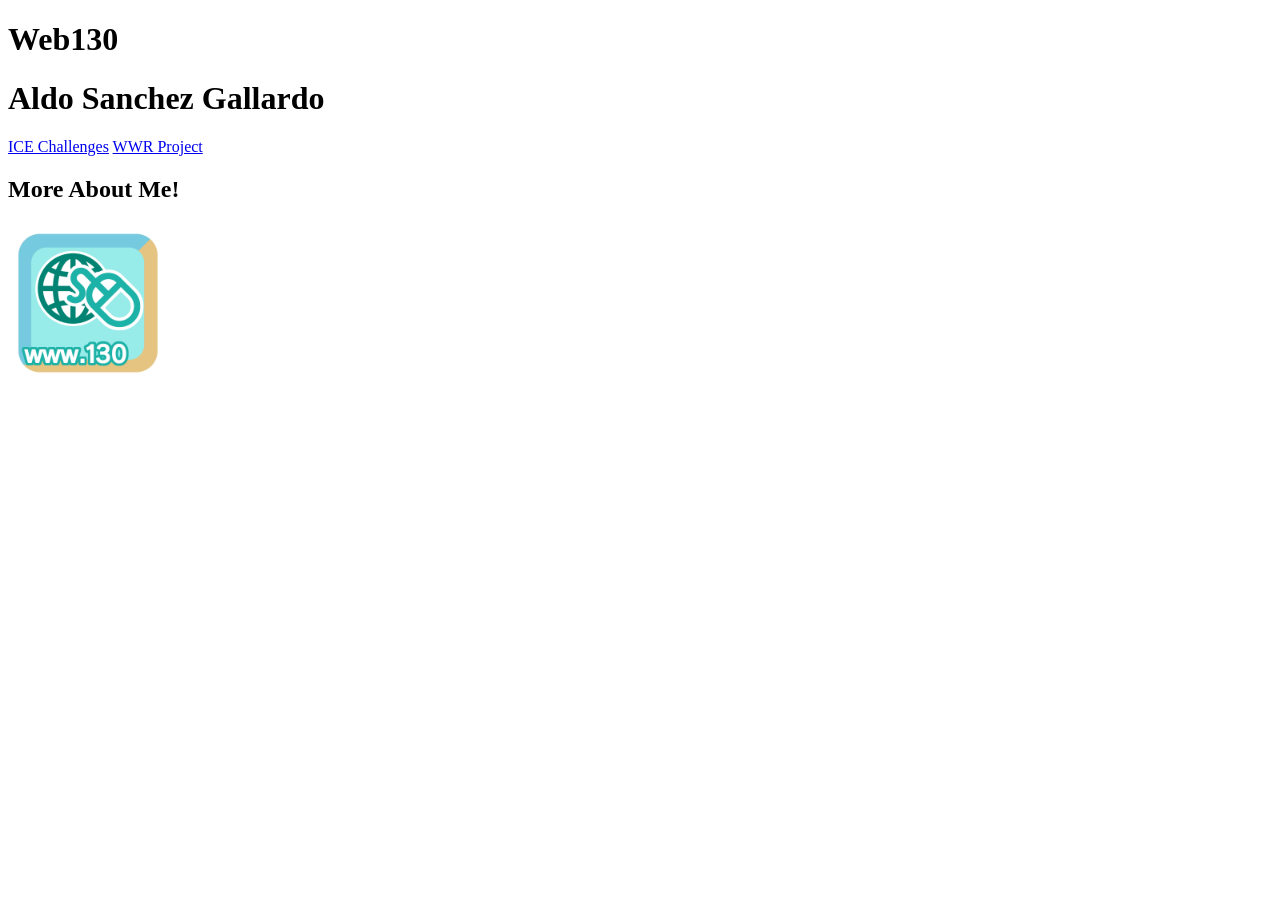
<file: index.html>
<!DOCTYPE html>
<html lang="en">
<head>
    <meta charset="UTF-8">
    <meta name="viewport" content="width=device-width, initial-scale=1.0">
    <title>Document</title>
</head>
<body>
    <header>
    <h1>Web130</h1>
    <h1>Aldo Sanchez Gallardo</h1>    
    </header>
    <nav>
        <a href="/ice/">ICE Challenges</a>
        <a href="/wwr/">WWR Project</a>
        <h1>More About Me!</h1>
        <img src="Iconv3.png" style="width: 160px; height: 160px;" alt="icon.png">
    </nav>
</body>
</html>
</file>
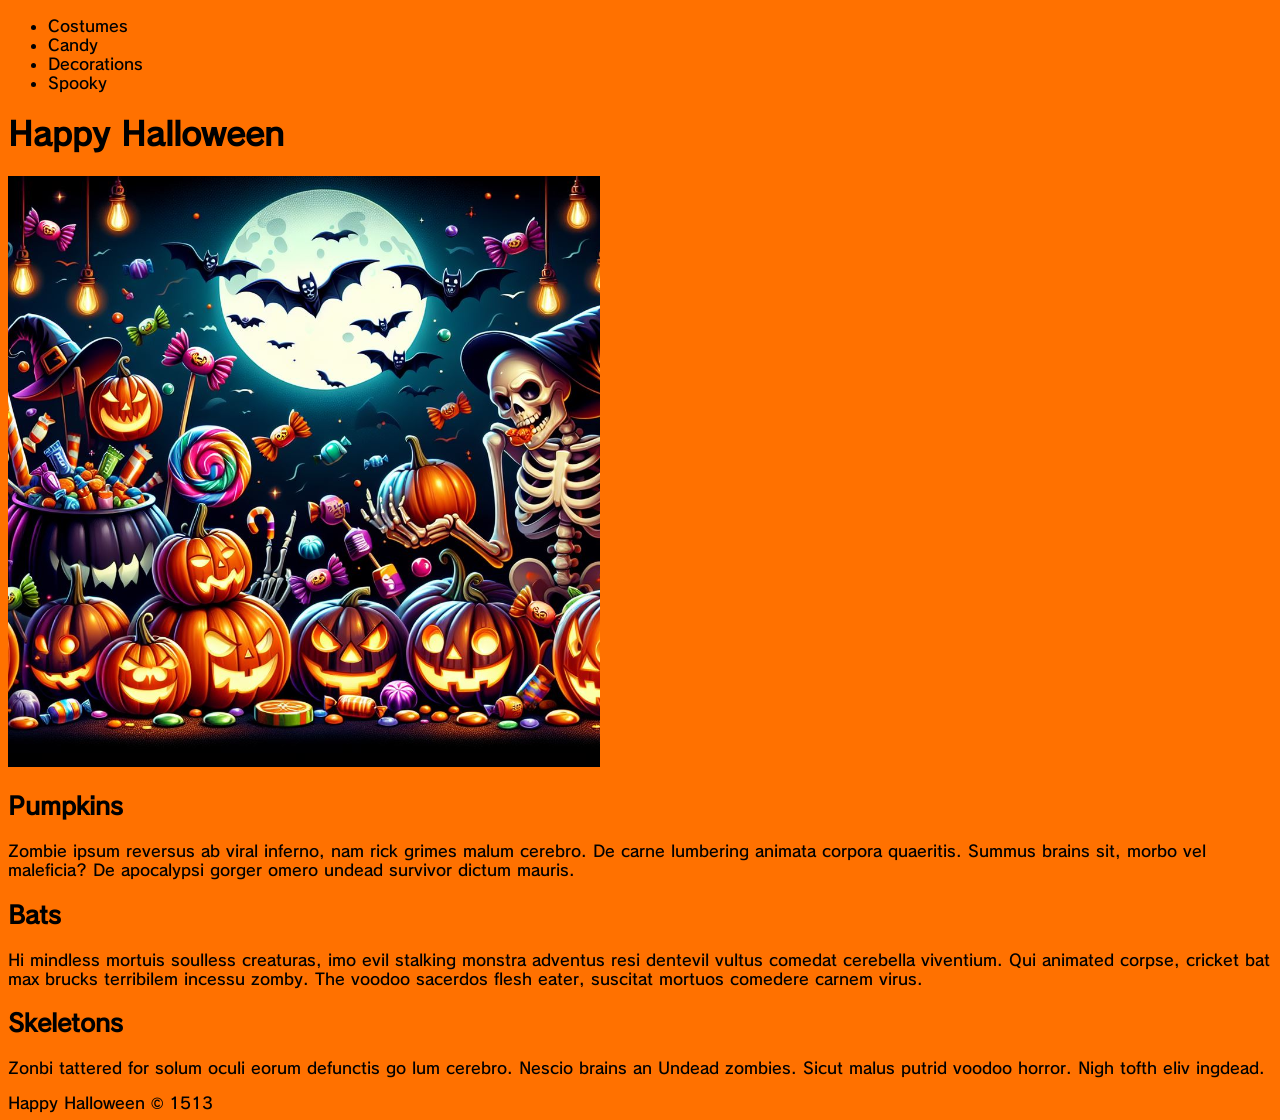
<file: ice/halloween/index.html>
<!-- For this activity you are not allowed to change
 the HTML code, only the CSS -->

<!DOCTYPE html>
<html lang="en">

<head>
    <meta charset="UTF-8">
    <meta name="viewport" content="width=device-width, initial-scale=1.0">
    <title>Document</title>
    <link rel="stylesheet" href="styles/styles.css">
</head>

<body>
    <div id="wrapper">
        <header>
            <nav>
                <ul>
                    <li>Costumes</li>
                    <li>Candy</li>
                    <li>Decorations</li>
                    <li>Spooky</li>
                </ul>
            </nav>
        </header>
        <main>
            <h1>Happy Halloween</h1>
            <img src="images/halloween.png">
            <section>
                <h2>Pumpkins</h2>
                <p>Zombie ipsum reversus ab viral inferno, nam rick grimes
                    malum cerebro. De carne lumbering animata corpora quaeritis.
                    Summus brains sit​​, morbo vel maleficia? De apocalypsi gorger
                    omero undead survivor dictum mauris. </p>
            </section>
            <section>
                <h2>Bats</h2>
                <p>Hi mindless mortuis soulless
                    creaturas, imo evil stalking monstra adventus resi dentevil vultus
                    comedat cerebella viventium. Qui animated corpse, cricket bat max
                    brucks terribilem incessu zomby. The voodoo sacerdos flesh eater,
                    suscitat mortuos comedere carnem virus.</p>
            </section>
            <section>
                <h2>Skeletons</h2>
                <p>Zonbi tattered for solum oculi
                    eorum defunctis go lum cerebro. Nescio brains an Undead zombies. Sicut
                    malus putrid voodoo horror. Nigh tofth eliv ingdead.</p>
            </section>
        </main>
        <footer>
            Happy Halloween &copy; 1513
        </footer>
    </div>
</body>

</html>
</file>
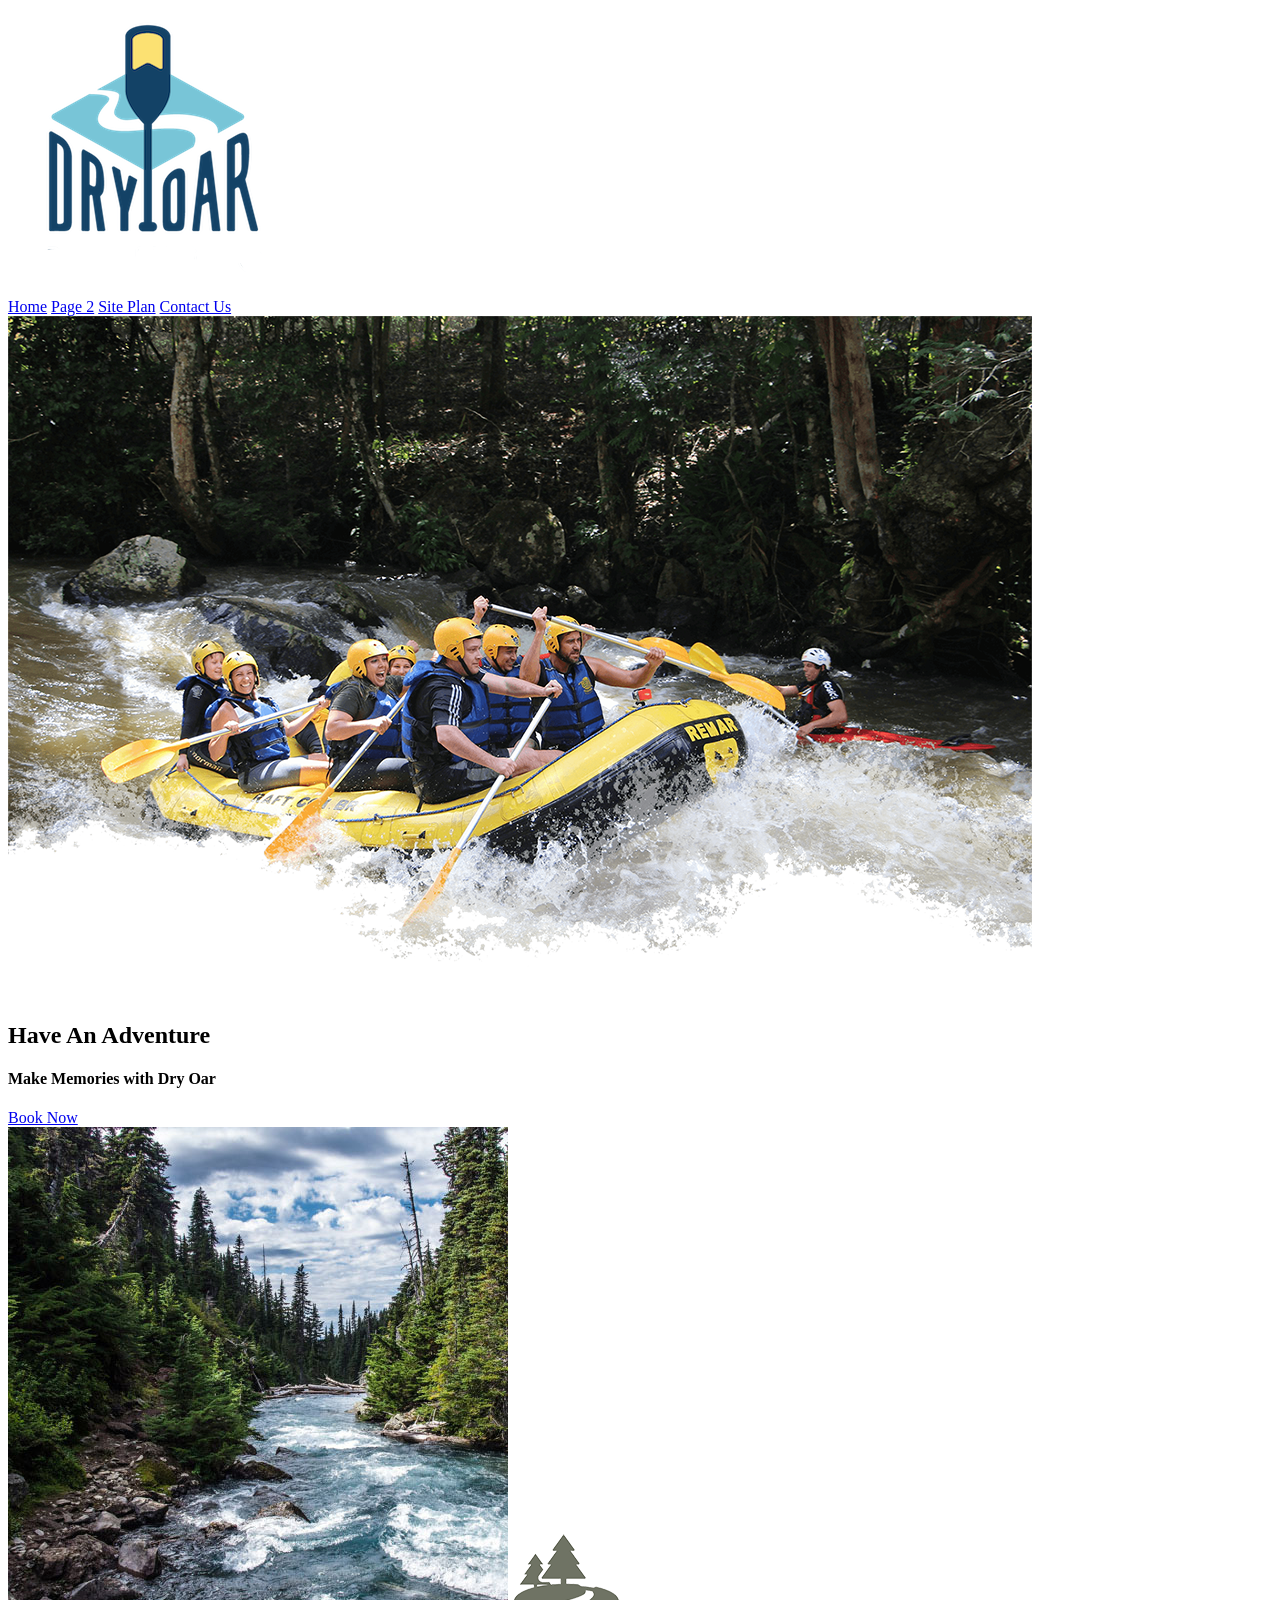
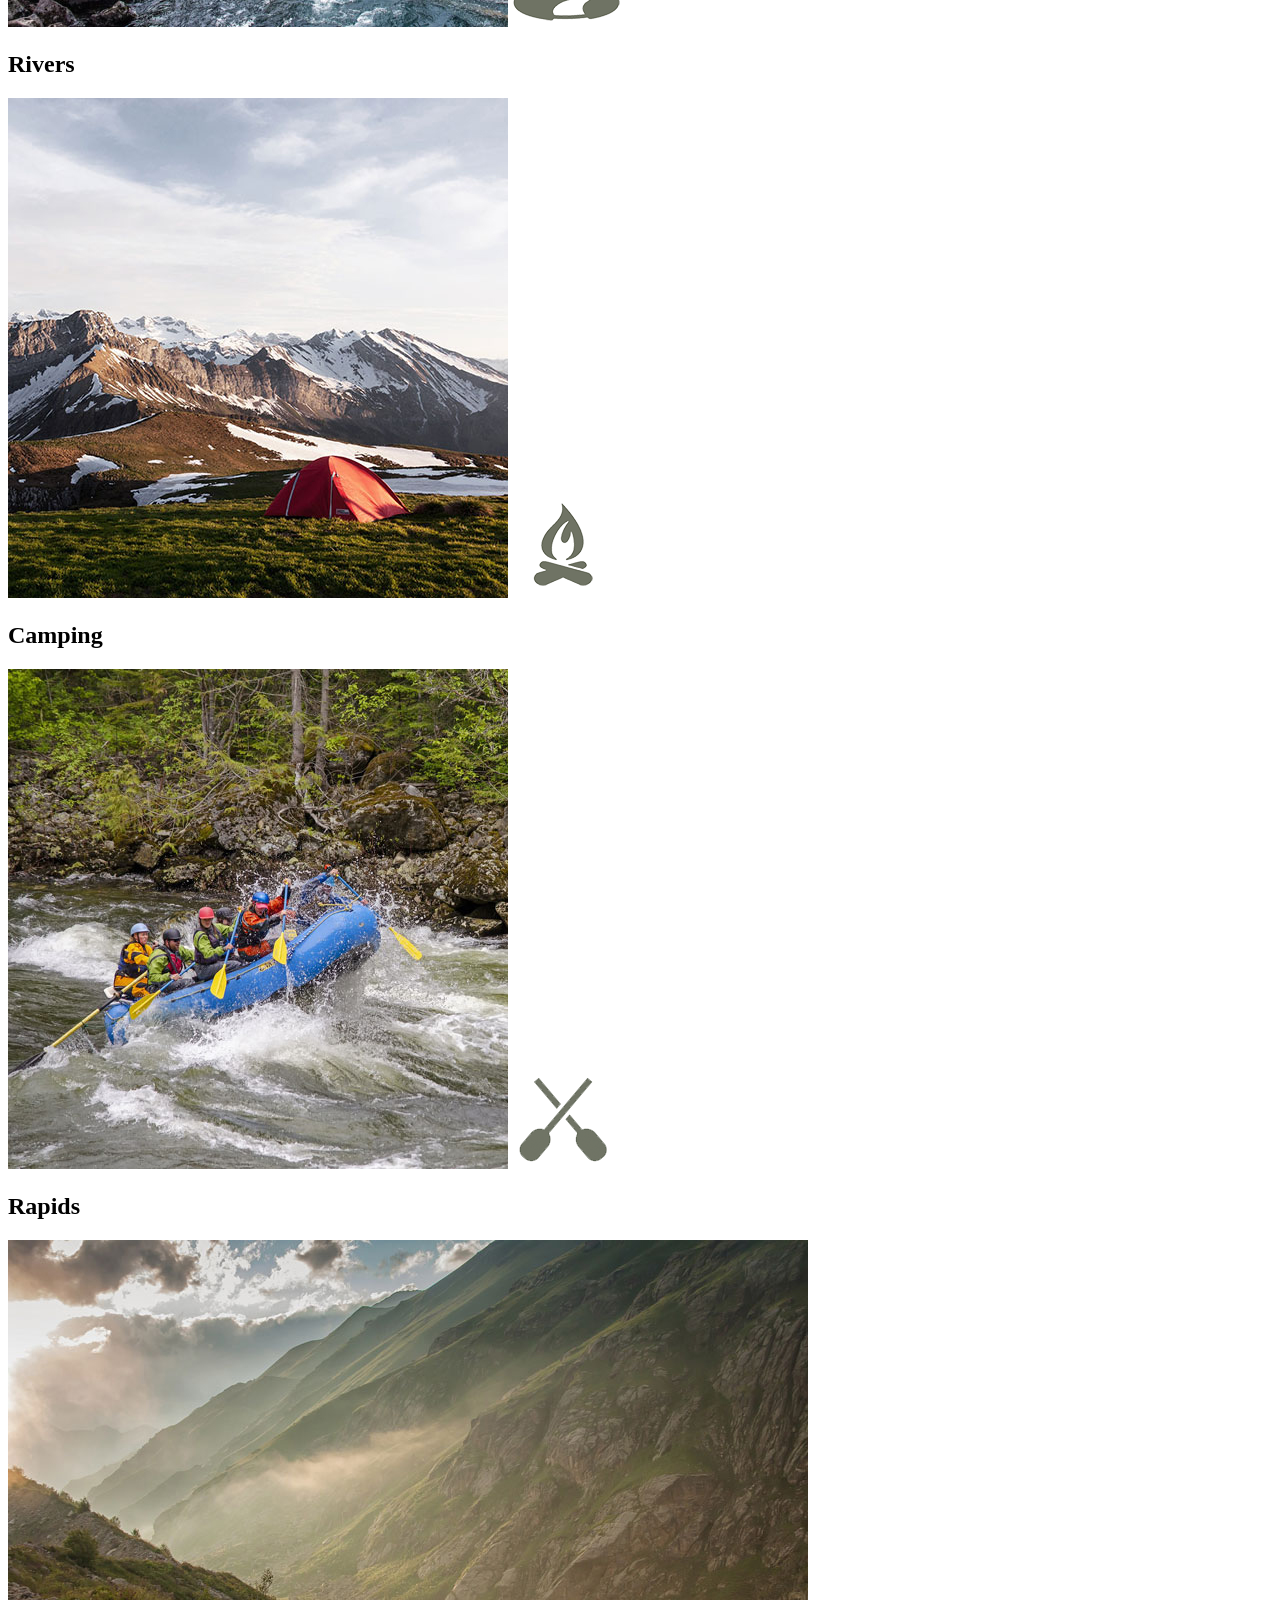
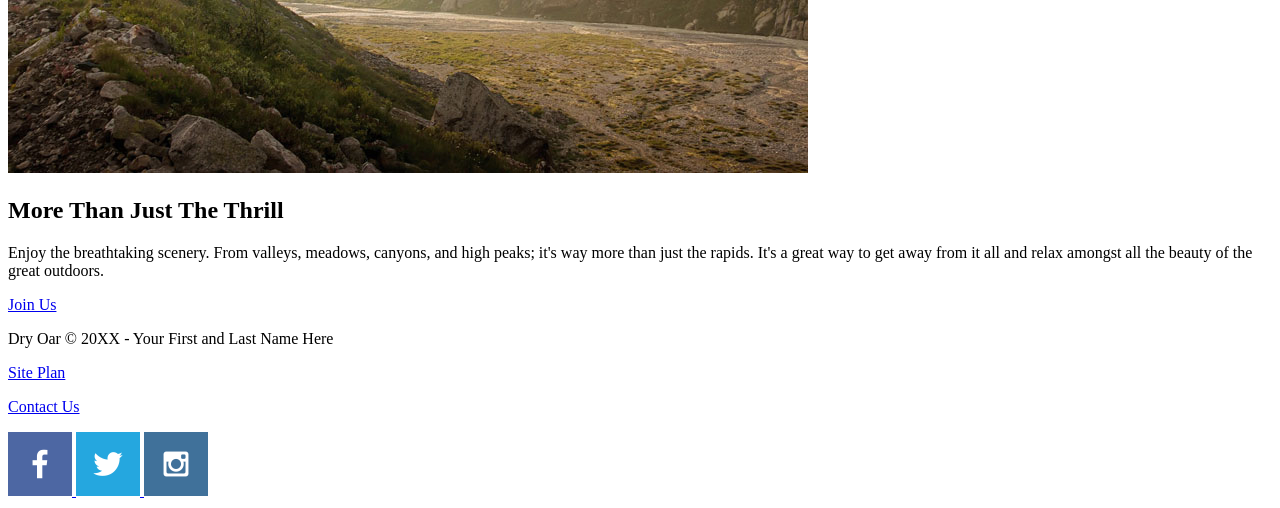
<file: wwr/WWR Phase 1/Main Site/index.html>
<!DOCTYPE html>
<html lang="en">
<head>
    <meta charset="UTF-8">
    <meta name="viewport" content="width=device-width, initial-scale=1.0">
    <title>Dry Oar Rafting</title>
</head>
<body>
<header>
        <a id="logo_link" href="index.html">
        <img class="logo" src="images/logo.png" alt="Dry Oar Logo"> 
        </a>
<nav>
    <a href ="index.html">Home</a>
    <a href="#">Page 2</a>
    <a href="site-plan-rafting.html">Site Plan</a>
    <a href="contactus.html">Contact Us</a>
</nav>    
</header>
<div id ="hero-box">
    <img id="hero-img" src="images/hero.png" alt="People enjoying white water rafting">
 </div>
 <section id="hero-msg">
 <h1 class="home-title">Have An Adventure</h1> 
  <h4>Make Memories with Dry Oar </h4>
  <div class='button-box'>
    <a class='book' href="contactus.html">Book Now</a>
  </div>
 </section>

 <main class="home-grid">
    <section class="rivers-card">
     <img class="card-img" src="images/rivers.jpg" alt="river in forest">
      <img class="icon" src="images/river_icon.png" alt="river icon">
      <h2>Rivers</h2>
   </section>
   <section class="camping-card">
     <img class="card-img" src="images/camping.jpg" alt="tent in mountains">
     <img class="icon" src="images/fire_icon.png" alt="fire icon">
     <h2>Camping</h2>
   </section>
   <section class="rapids-card">
     <img class="card-img" src="images/rapids.jpg" alt="rafting boat">
     <img class="icon" src="images/oars.png" alt="oars icon">
     <h2>Rapids</h2>
   </section>
   <img class="mountains" src="images/mountains.jpg" alt="Misty mountains">
   <section class="msg">
    <h2>More Than Just The Thrill</h2>
    <p>Enjoy the breathtaking scenery. From valleys, meadows, canyons, and high peaks; it's way more than just the rapids. It's a great way to get away from it all and relax amongst all the beauty of the great outdoors. </p>
    <a class='join' href="rivers.html">Join Us</a>
   </section>
</main>
<footer>
    <p>Dry Oar &copy; 20XX - Your First and Last Name Here</p>
    <p><a href="site-plan-rafting.html">Site Plan</a></p>
    <p><a href="contactus.html">Contact Us</a></p>
    <div class="social">
        <a href="https://facebook.com">
            <img src="images/facebook.png" alt="fb icon">
        </a>
        <a href="https://twitter.com">
            <img src="images/twitter.png" alt="twitter icon">
        </a>
        <a href="https://instagram.com">
<img src="images/instagram.png" alt="instagram icon">
        </a>
    </div>
</footer>
</body>
</html>
</file>
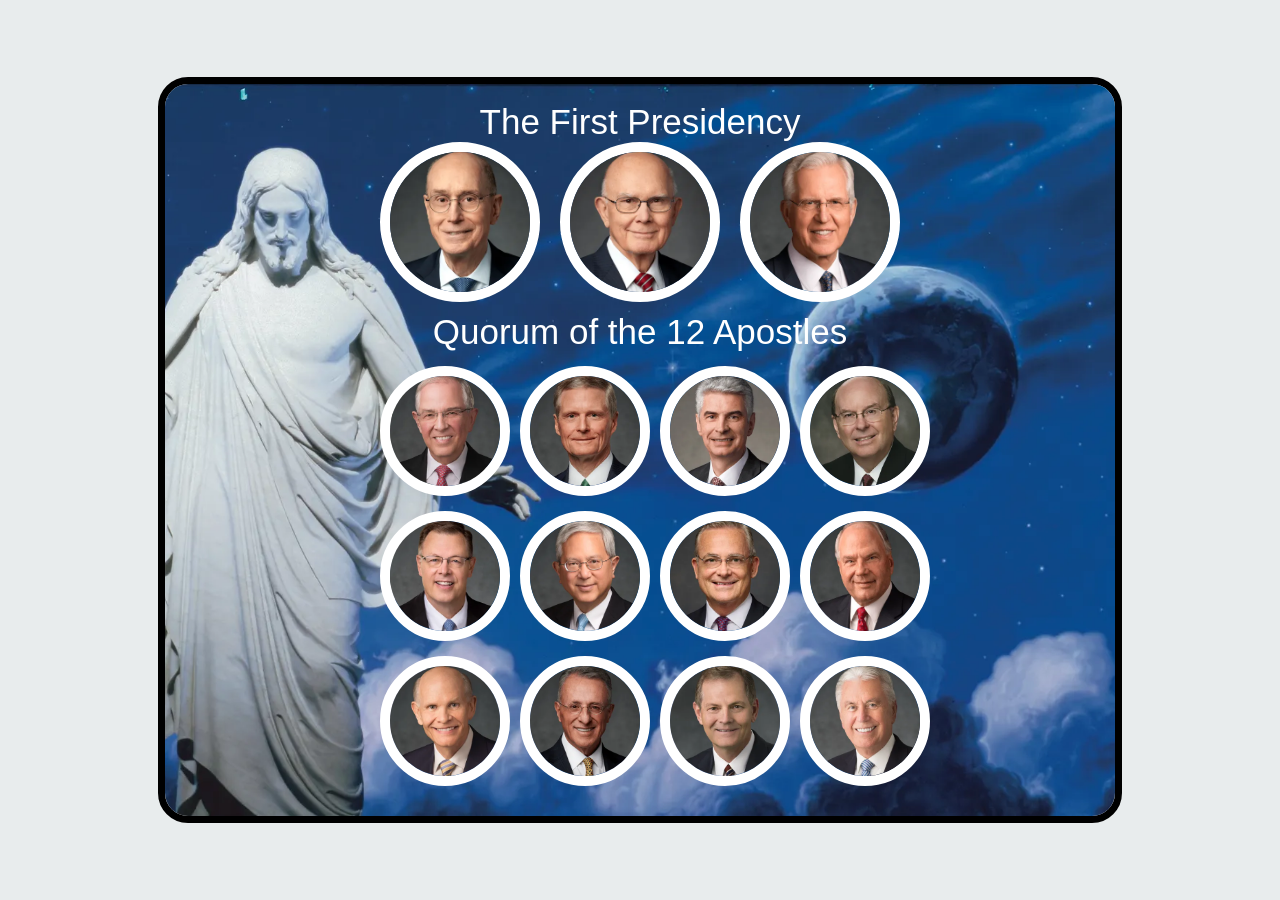
<file: ice/apostle_spotlight/apostles.html>
<!DOCTYPE html>
<html lang="en">
<head>
    <meta charset="UTF-8">
    <meta name="viewport" content="width=device-width, initial-scale=1.0">
    <title>Apostles Spotlights</title>
    <link type="text/css" rel="stylesheet" href="styles.css"/>
    <style>
        /* Insert styles here */
    </style>
</head>
<body>
  <div class="background-container">
    <img src="images/christus.webp" class="background-img" alt="christus">
    <h1>The First Presidency</h1>

  <div class="leader-container">
    <img src="images/eyring.webp" alt="Eyring" class="leader-img">
    <img src="images/oaks.webp" alt="Oaks" class="leader-img">
    <img src="images/christofferson.webp" alt="Christofferson" class="leader-img">
  
    <div class="leader2-container">
      <h1 class="h1-2"></class>Quorum of the 12 Apostles</h1>
<img src="images/anderson.webp" alt="Anderson" class="leader2-img">
<img src="images/bednar.webp" alt="Bednar" class="leader2-img">
<img src="images/causse.webp" alt="Causse" class="leader2-img">
<img src="images/cook.webp" alt="Cook" class="leader2-img">
<img src="images/gilbert.webp" alt="Gilbert" class="leader2-img">
<img src="images/gong.webp" alt="Gong" class="leader2-img">
<img src="images/kearon.webp" alt="Kearon" class="leader2-img">
<img src="images/rasband.webp" alt="Rasband" class="leader2-img">
<img src="images/renlund.webp" alt="Renlund" class="leader2-img">
<img src="images/soares.webp" alt="Soares" class="leader2-img">
<img src="images/stevenson.webp" alt="Stevenson" class="leader2-img">
<img src="images/uchtdorf.webp" alt="Uchtdorf" class="leader2-img">


</body>
</html>
</file>
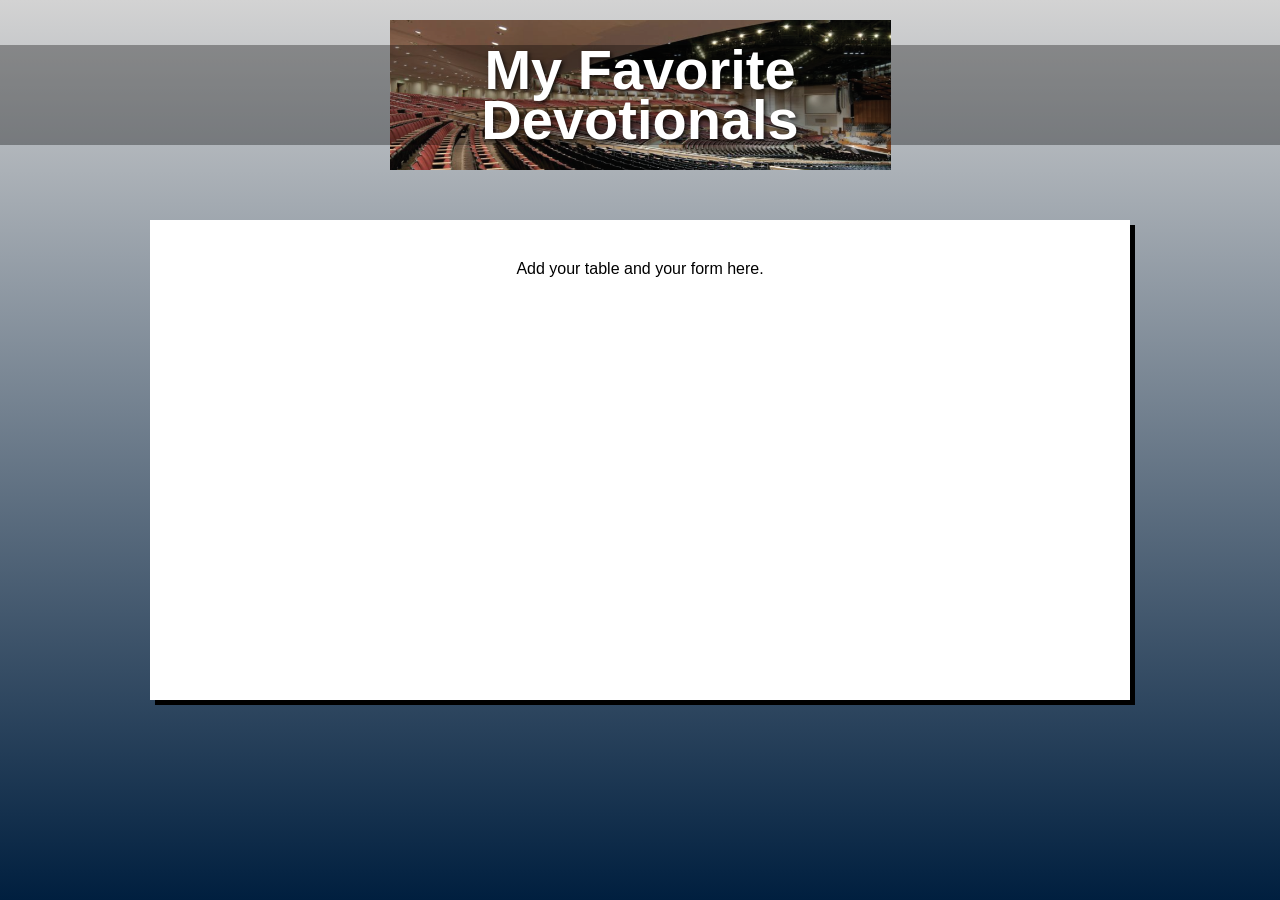
<file: ice/favorite_devo/favdevo.html>
<!DOCTYPE html>
<html lang="en">
<head>
  <meta charset="UTF-8" />
  <meta name="viewport" content="width=device-width, initial-scale=1.0"/>
  <title>My Favorite Devotionals</title>
  <link rel="stylesheet" href="styles/styles.css" />
</head>
<body>
  <div class="container">
    <header class="header">
      <div class="header-image">
        <h1>My Favorite<br>Devotionals</h1>
      </div>
    </header>
    <main>
      <div class="content-box">
        <!-- Add your devotional content here -->
         Add your table and your form here.
      </div>
    </main>
  </div>
</body>
</html>
</file>
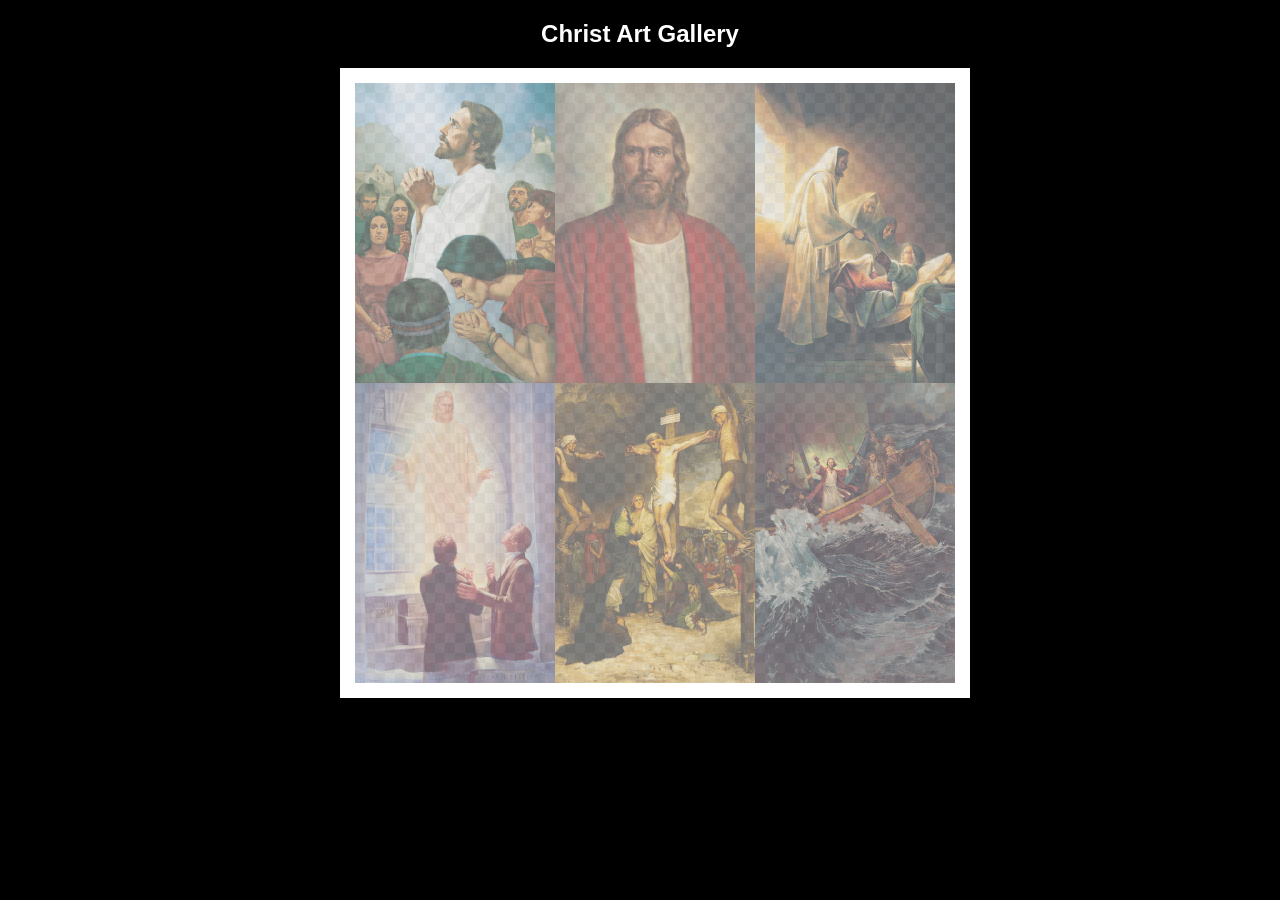
<file: ice/gallery/gallery.html>
<!DOCTYPE html>
<html lang="en">
<head>
    <meta charset="UTF-8">
    <meta name="viewport" content="width=device-width, initial-scale=1.0">
    <title>Images of Christ</title>
    <style>
        body {
            background: black;
        }
        #wrapper{
            width: 600px;
            margin: 0 auto;
        }
        nav {
            color: white;
            text-align: center;
            font-family: Haettenschweiler, 'Arial Narrow Bold', sans-serif;
        }
        #gallery{
            display: grid;
            grid-template-columns: 200px 200px 200px;
            border: 15px solid rgb(255, 255, 255);
            width: 100%;
            background-color: #ddd;
            background-image:
                linear-gradient(45deg, #ccc 26%, transparent 26%), 
                linear-gradient(135deg, #ccc 26%, transparent 26%),
                linear-gradient(45deg, transparent 75%, #ccc 75%),
                linear-gradient(135deg, transparent 75%, #ccc 75%);
            background-size: 20px 20px; /* Must be a square */
            background-position: 0 0, 10px 0, 10px -10px, 0px 10px; 
            
        }
        #gallery a {
            cursor: url('images/christus.png'), pointer;
        }
        #gallery img {
            /* make a thumbnail of the image that is 200x300 
               instead of using width and height here to help the page load faster */
            width: 200px; 
            height: 300px;

            opacity:50%;
            display:block;
        }
        #gallery img:hover{
            opacity: 100%;
        }
    </style>
</head>
<body>
    <div id="wrapper">
        <nav>
            <h1>Christ Art Gallery</h1>
        </nav>
        <main>
            <div id="gallery">
                <a href="images/big/img1.jpg"><img src="images/small/img1.jpg" alt="Christ praying with the Nephites" ></a>
                <a href="images/big/img2.jpg"><img src="images/small/img2.jpg" alt="Jesus the Christ" ></a>
                <a href="images/big/img3.jpg"><img src="images/small/img3.jpg" alt="Jesus Raising the Daughter of Jairus" ></a>
                <a href="images/big/img4.jpg"><img src="images/small/img4.jpg" alt="The Lord Appears in the Kirtland Temple" ></a>
                <a href="images/big/img5.jpg"><img src="images/small/img5.jpg" alt="Crucifixion of Jesus Christ" ></a>
                <a href="images/big/img6.jpg"><img src="images/small/img6.jpg" alt="Jesus Calms the Storm" ></a>
            </div>
        </main>
    </div>
</body>
</html>
</file>
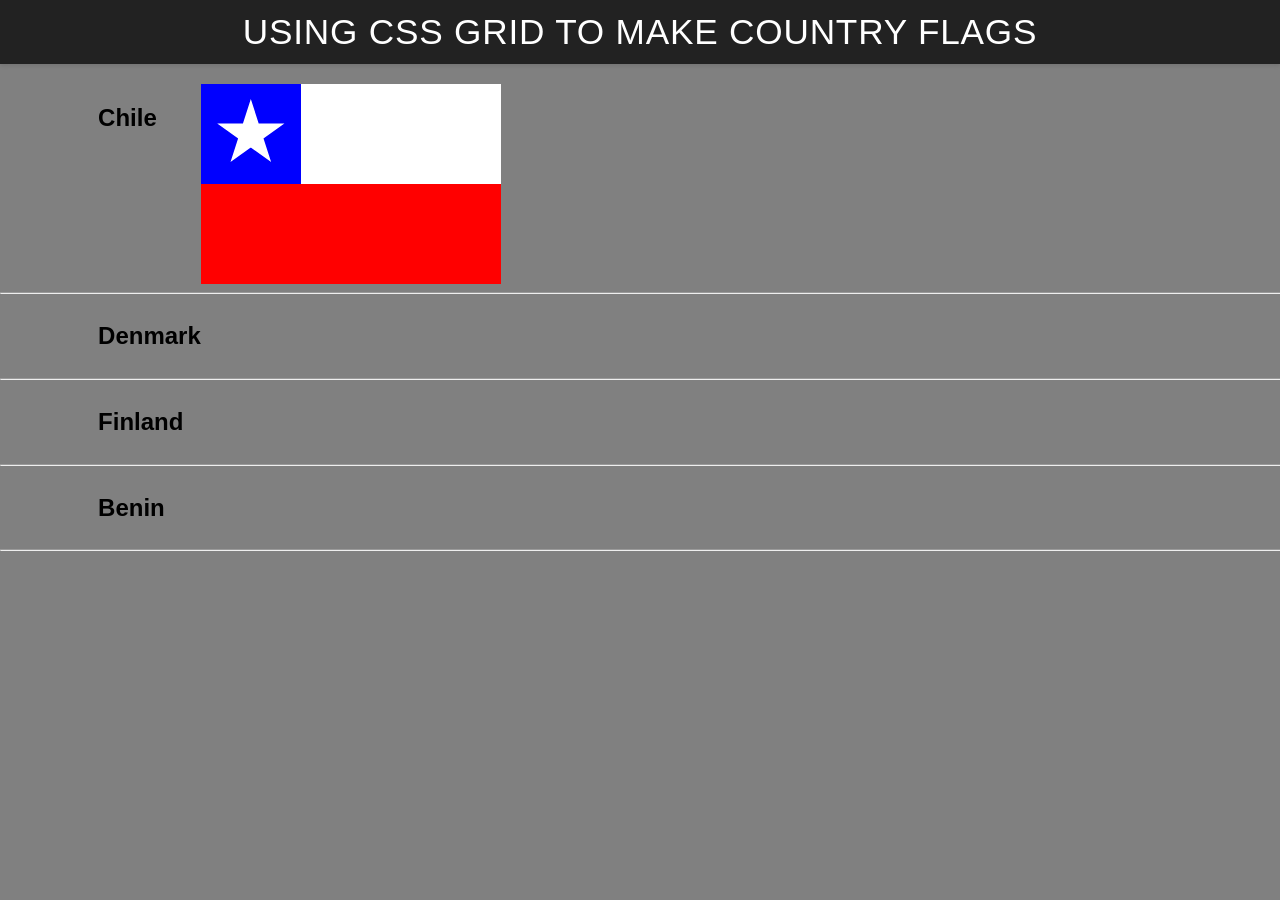
<file: ice/grid_flags/flags.html>
<!DOCTYPE html>
<html lang="en">

<head>
    <meta charset="UTF-8">
    <meta name="viewport" content="width=device-width, initial-scale=1.0">
    <title>Flag</title>
    <style>
        body {
            margin: 0;
            font-family: 'Helvetica Neue', sans-serif;
            background-color: gray;
        }

        header {
            background-color: #222;
            color: #fff;
            padding: 0.75rem 1.5rem;
            display: flex;
            align-items: center;
            justify-content: center;
            font-size: 1.1rem;
            letter-spacing: 0.05rem;
            text-transform: uppercase;
            box-shadow: 0 2px 4px rgba(0, 0, 0, 0.1);
        }

        header h1 {
            margin: 0;
            font-weight: 400;
        }
        main {
            display: grid;
            grid-template-columns: .1fr .1fr 1fr .1fr;
            margin-top: 20px;
        }
        hr {
            width: 100%;
            grid-column: 1 / 5;
        }
        h2 {
            grid-column: 2/3;
        }

        #blue {
            background: blue;
            grid-column: 1 / 2;
            display: grid;
            align-items: center;
            justify-items: center;
        }

        #white {
            background: white;
            grid-column: 2 / 4;
        }

        #red {
            background: red;
            grid-column: 1 / 4;
        }

        #chile {
            display: grid;
            grid-template-columns: 1fr 1fr 1fr;
            grid-template-rows: 1fr 1fr;
            height: 200px;
            width: 300px;
        }

        .star {
            width: 70px;
            aspect-ratio: 1;
            background: white;
            clip-path: polygon(50% 0, 79% 90%, 2% 35%, 98% 35%, 21% 90%);
        }
    </style>
</head>

<body>
    <header>
        <h1>Using CSS Grid to make Country Flags</h1>
    </header>
    <main>
        <h2>Chile</h2>
        <div id="chile">
            <div id="blue">
                <div class="star"></div>
            </div>
            <div id="white"></div>
            <div id="red"></div>
        </div>
        <hr>

        <h2>Denmark</h2>
        <div id="denmark">
            <div id="dred1"></div>
            <div id="dred2"></div>
            <div id="dred3"></div>
            <div id="dred4"></div>
        </div>
        <hr>

        <h2>Finland</h2>
        <div id="finland">
            <div id="fwhite1"></div>
            <div id="fwhite2"></div>
            <div id="fwhite3"></div>
            <div id="fwhite4"></div>
        </div>
        <hr>

        <h2>Benin</h2>
        <div id="benin">
            <div id="bgreen"></div>
            <div id="byellow"></div>
            <div id="bred"></div>
        </div>
        <hr>
    </main>
</body>

</html>
</file>
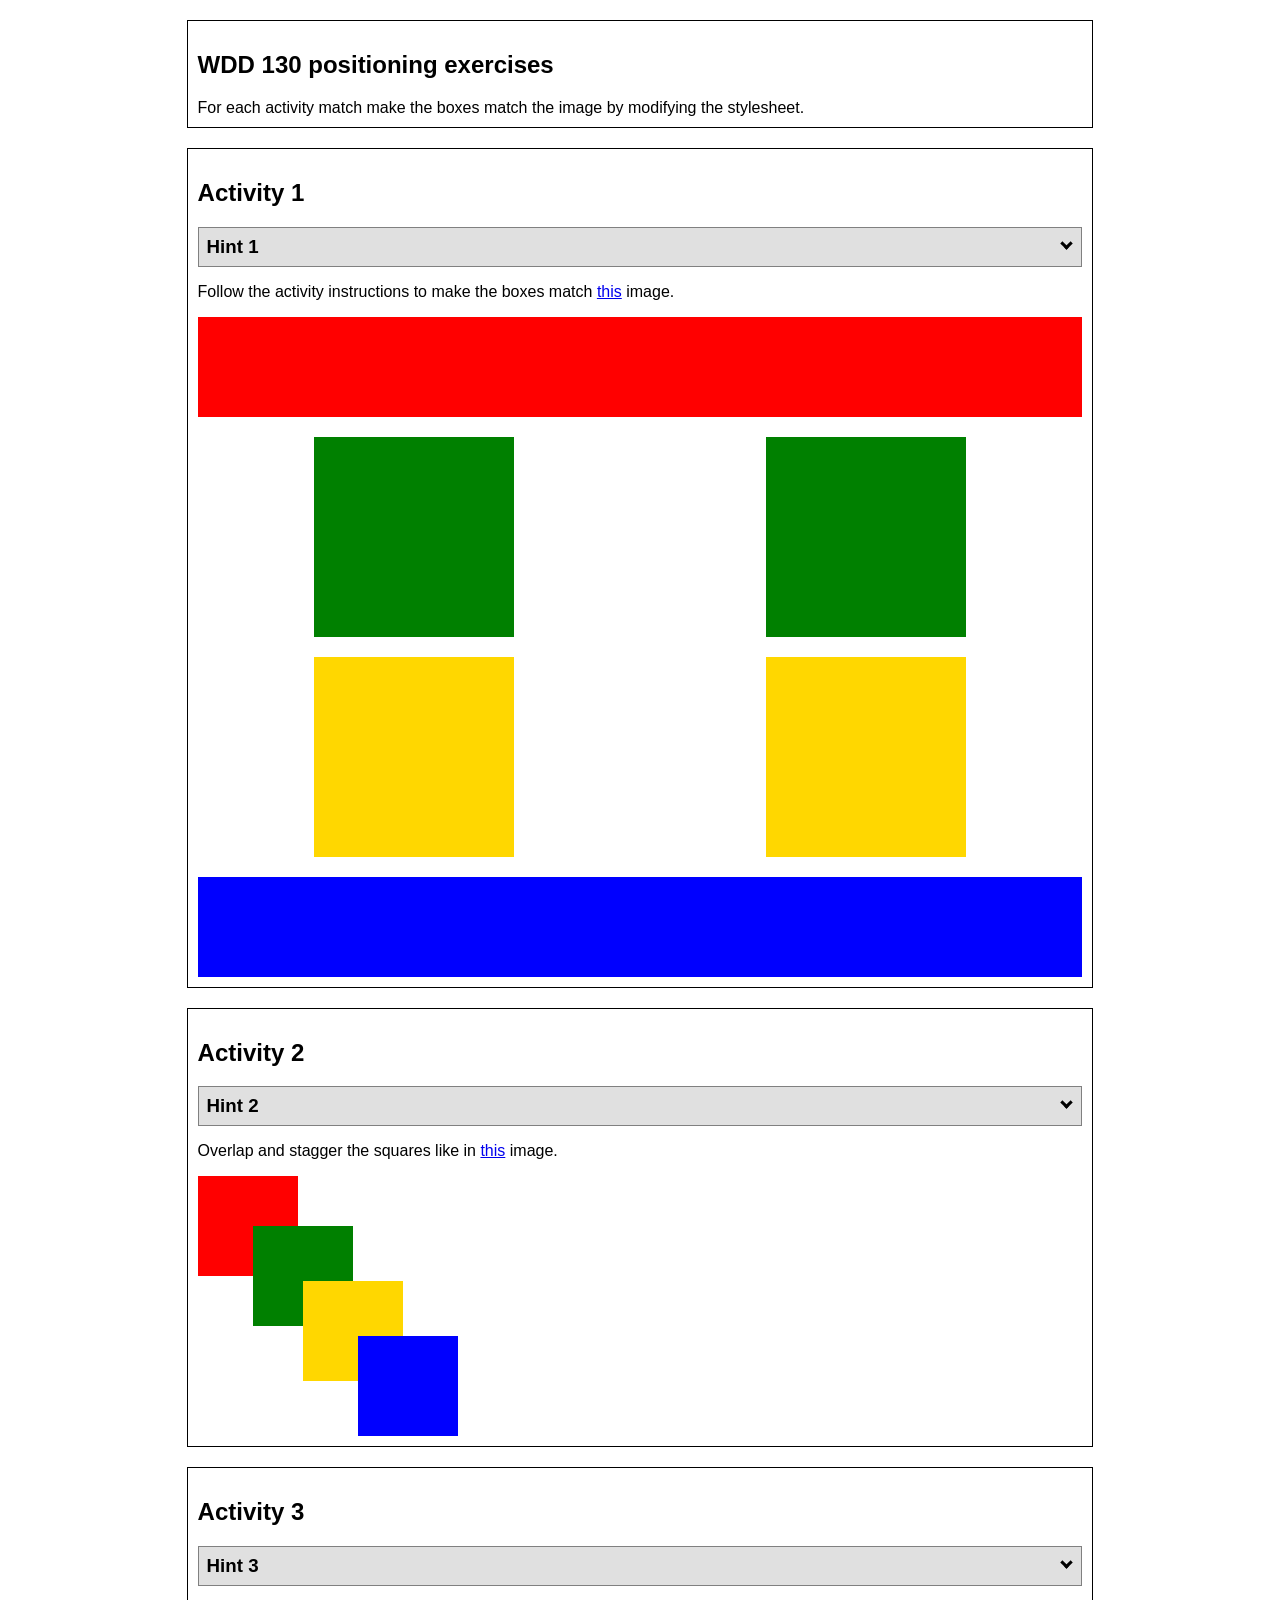
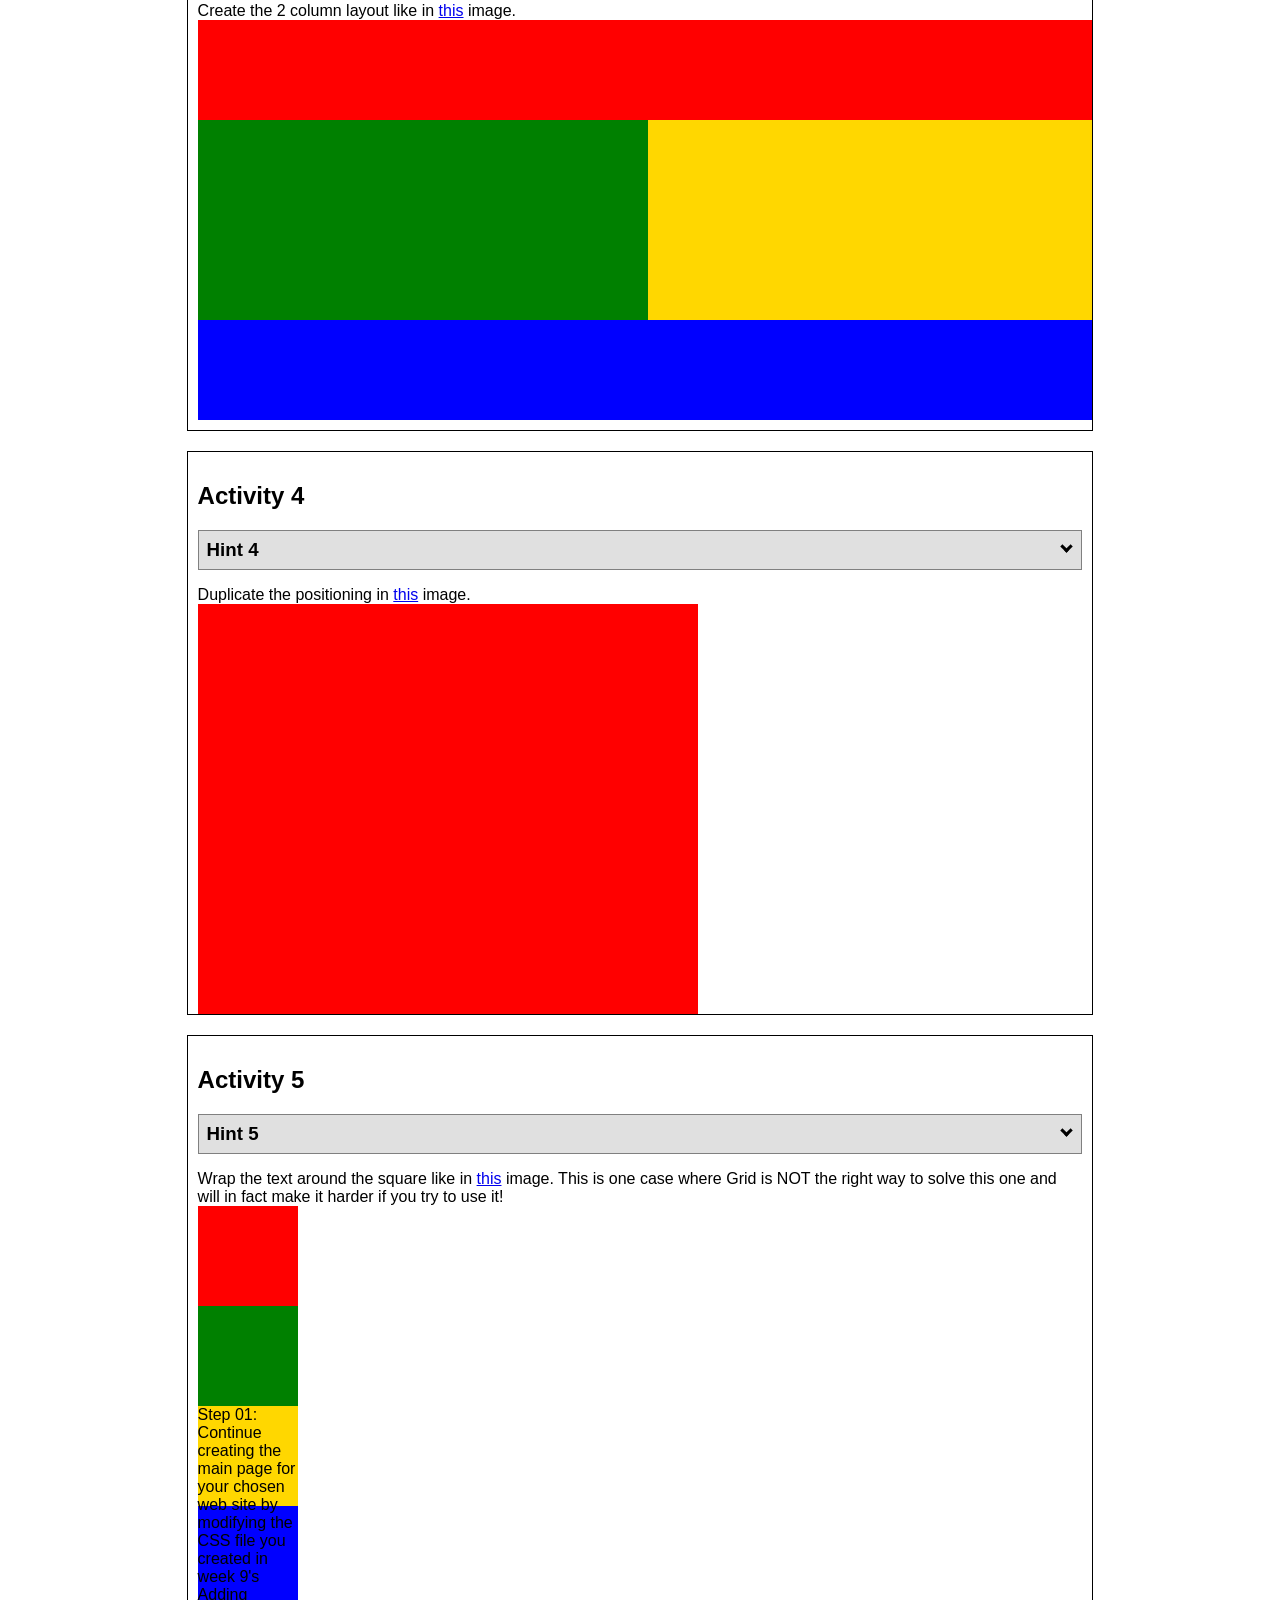
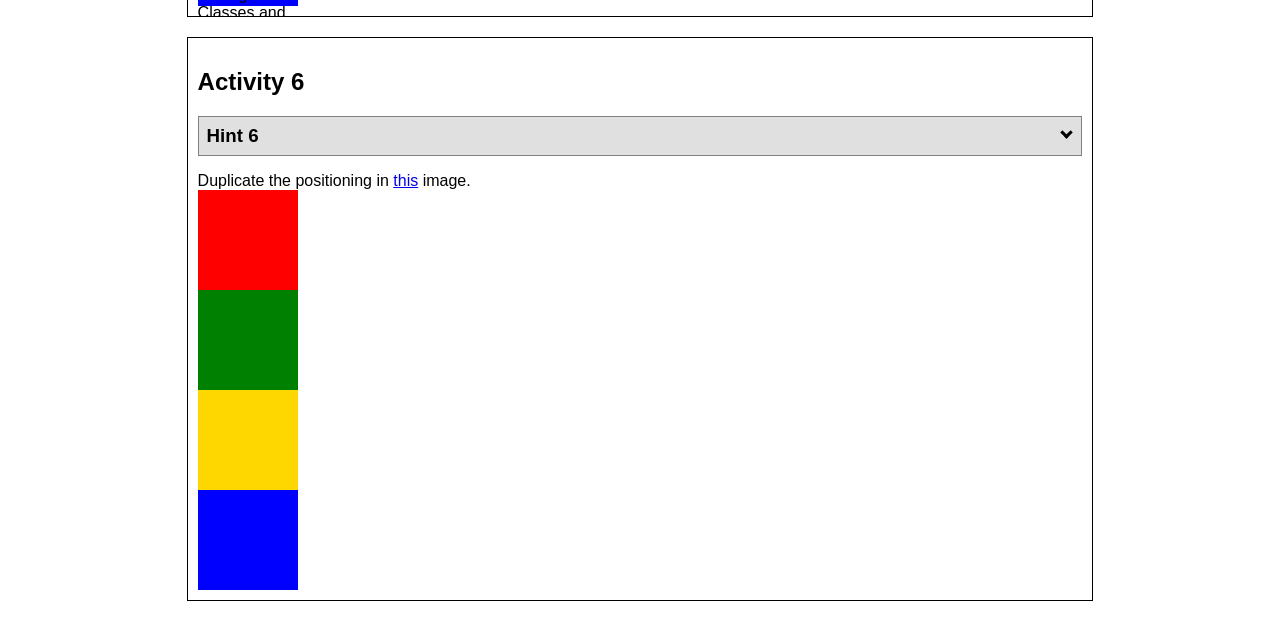
<file: ice/positioning/positioning.html>
<!DOCTYPE html>
<html lang="en">
  <head>
    <!-- HTML - Name: positioning.html -->
    <title>Positioning Activity</title>
    <link rel="stylesheet" type="text/css" href="positionstyles.css" />
  </head>
  <body>
    <div class="activity">
      <h2>WDD 130 positioning exercises</h2>
      For each activity match make the boxes match the image by modifying the stylesheet.</div>
    <div class="activity">
      <h2>Activity 1</h2>
      <section class="hint"><input type="checkbox" ><i></i> <h3>Hint 1</h3><div><p>Use the activity instructions for the firt activity</a></p></div></section>
      <p>Follow the activity instructions to make the boxes match  <a href="images/example1.png" target="_blank">this</a> image.</p>
      <div class="content1" >
        <div class="red1" ></div>
        <div class="green1" ></div>
        <div class="green1" ></div>
        <div class="yellow1"></div>
        <div class="yellow1"></div>
        <div class="blue1"></div>
      </div>
    </div>
    <div class="activity">
      <h2>Activity 2</h2>
      <section class="hint"><input type="checkbox" > <h3>Hint 2</h3><i></i><div>
      <ul>
      <li>grid-template-columns: 50px 50px 50px 50px 50px </li></ul></div></section>
      <p>Overlap and stagger the squares like in <a href="images/example2.png" target="_blank">this</a> image.</p>
      <div class="content2" >
        <div class="red2" ></div>
        <div class="green2" ></div>
        <div class="yellow2"></div>
        <div class="blue2"></div>
      </div>
    </div>
    <div class="activity">
      <h2>Activity 3</h2>
      <section class="hint"><input type="checkbox" > <h3>Hint 3</h3><i></i><div><p>This one is going to be best solved with CSS Grid. Remember to make the boxes the right width first...then start moving them around. </p><h4>Properties used:</h4><ul><li>display:grid;</li><li>grid-template-columns:</li><li>grid-column-gap:</li>
        <li>grid-column:</li>  </ul></div></section>
      Create the 2 column layout like in <a href="images/example3.png" target="_blank">this</a>  image.
      <div class="content3" >
        <div class="red3" ></div>
        <div class="green3" ></div>
        <div class="yellow3"></div>
        <div class="blue3"></div>
      </div>
    </div>
    <div class="activity">
      <h2>Activity 4</h2>
      <section class="hint"><input type="checkbox" > <h3>Hint 4</h3><i></i><div><p>For the others we have been primarily concerned with width. For this one you will need to adjust height as well. </p><h4>Properties used:</h4><ul><li>display:grid;</li><li>grid-template-columns:</li><li>grid-row:</li></ul></div></section>
      Duplicate the positioning in <a href="images/example4.png" target="_blank">this</a> image. 
      <div class="content4" >
        <div class="red4" ></div>
        <div class="green4" ></div>
        <div class="yellow4"></div>
        <div class="blue4"></div>
      </div>
    </div>

    <div class="activity">
      <h2>Activity 5</h2>
      <section class="hint"><input type="checkbox" > <h3>Hint 5</h3><i></i><div><p>Grid is <strong>not</strong> the right way to do this.  In fact there is only one way to really do that...and that is with float. Remember that we float the thing we want the text to wrap around.  Also remember to start by making all the shapes the right size and shape.</p><h4>Properties used:</h4><ul><li>float: left;</li></ul></div></section>
      Wrap the text around the square like in <a href="images/example5.png" target="_blank">this</a> image. This is one case where Grid is NOT the right way to solve this one and will in fact make it harder if you try to use it!
      <div class="content5" >
        <div class="red5" ></div>
        <div class="green5" ></div>
        <div class="yellow5">Step 01: Continue creating the main page for your chosen web site by modifying the CSS file you created in week 9's Adding Classes and IDs to Your Website assignment. This week, you will position all of the content on your main page using the CSS positioning techniques taught in KhanAcademy. When you are done, your webpage layout should reflect what you outlined in the wireframe you designed in the assignment Your Own Site Diagram and Wireframe in week 3. <br />
          If you have changed your mind on how you want the content of your main page laid out, take an opportunity to update your wireframe before completing this assignment (it is much easier to experiment with different layouts in a wireframe than it is to do so by modifying the CSS). Also, if you find that you are having trouble with using CSS positioning, feel free to review the concepts at the learn layout site: http://learnlayout.com/. You should be able to apply these principles to your site. For futher help, refer back to the Max Design site used in the beginning of the course for an example of how to implement your site design.</div>
        <div class="blue5"></div>
      </div>
    </div>
    <div class="activity">
      <h2>Activity 6</h2>
      <section class="hint"><input type="checkbox" > <h3>Hint 6</h3><i></i><div><p>This one is all about visualizing the grid behind the layout. If you are having a hard time doing that first: all the sizes are even multiples of 100, and second here is another example with the lines drawn: <a href="images/example6-hint.png" target="_blank">example 6 with lines</a>. For this one you will find it easiest if you use px for the column width. You can also use <kbd>z-index</kbd> to control the element layering.    </p><h4>Properties used:</h4><ul><li>display:grid;</li><li>grid-template-columns:</li><li>grid-column:</li><li>grid-row:</li><li><a href="https://www.w3schools.com/cssref/pr_pos_z-index.asp" target="_blank">z-index:</a></li></ul></div></section>
      Duplicate the positioning in <a href="images/example6.png" target="_blank">this</a> image.
      <div class="content6" >
        <div class="red6" ></div>
        <div class="green6" ></div>
        <div class="yellow6"></div>
        <div class="blue6"></div>
      </div>
    </div>
  </body>
</html>
</file>
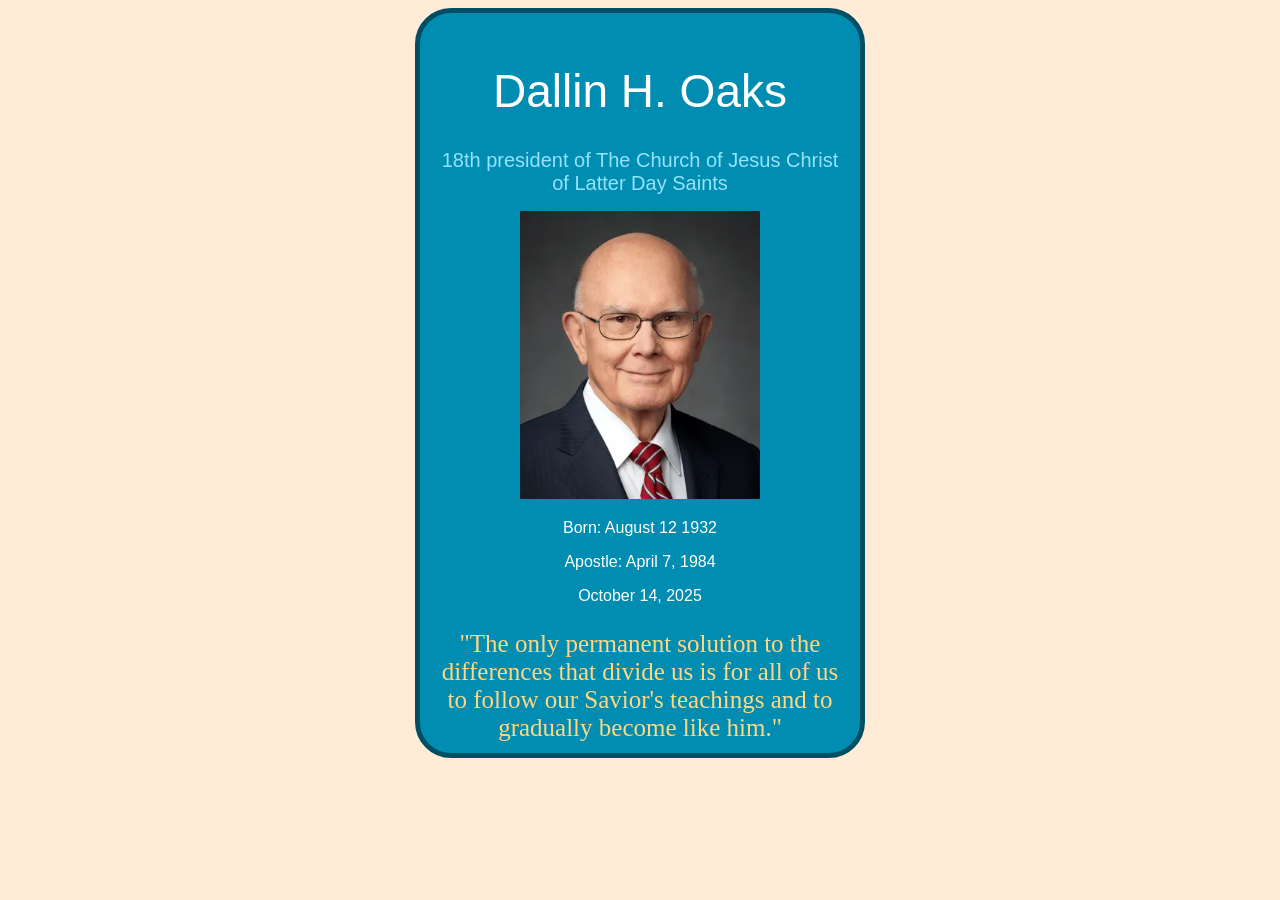
<file: ice/prophet_cards/oaks.html>
<!DOCTYPE html>
<html lang="en">
<head>
    <meta charset="UTF-8">
    <meta name="viewport" content="width=device-width, initial-scale=1.0">
    <title>Dallin H. Oaks</title>
    <style>
        /* Insert styles here, this is called an internal stylesheet  */
        body {
            background: #FFECD7;
        }       
.card {
  
  background-color: #008db1;
  border: 5px solid #004e63;
  border-radius: 36px;
  padding: 20px;
  height: 700px;
  width: 400px;
  max-width: 400px;
  margin: auto;
  text-align: center;
  font-family: Arial, Helvetica, sans-serif;
}

h1{
    color: #fffffe

}

p{
  color: #fffffe;
}

.title a{
  color: #91e4fb;
  font-size: 20px;
  
}

.button {
  border: none;
  outline: 0;
  display: inline-block;
  padding: 8px;
  color: #91e4fb;
  background-color: #008db1;
  text-align: center;
  cursor: pointer;
  width: 100%;
  font-size: 18px;
  text-decoration: none;
}

a {
  text-decoration: none;
  font-size: 22px;
  color: black;
}

button:hover, a:hover {
  opacity: 0.7;
}
    </style>
</head>
<body>

<div class="card">
   <h1 style="font-weight: normal; font-size: 46px;">
    Dallin H. Oaks</h1>
  <p class="title">
    <a href="https://www.churchofjesuschrist.org">18th president of The Church of Jesus Christ of Latter Day Saints</a></p> 
    <img src="images/oaks.webp" alt="Oaks" style="width:60%">
  <p>Born: August 12 1932</p>
  <p>Apostle: April 7, 1984</p>
    <p>October 14, 2025</p>
    <p style="color: #ffd783; font-family: Brush Script MT, Brush Script Standard, Bickham Script Pro, cursive; font-size: 25px;">
    "The only permanent solution to the differences
    that divide us is for all of us to follow our
    Savior's teachings and to gradually become
    like him."</p>

</div>

</body>
</html>
</file>
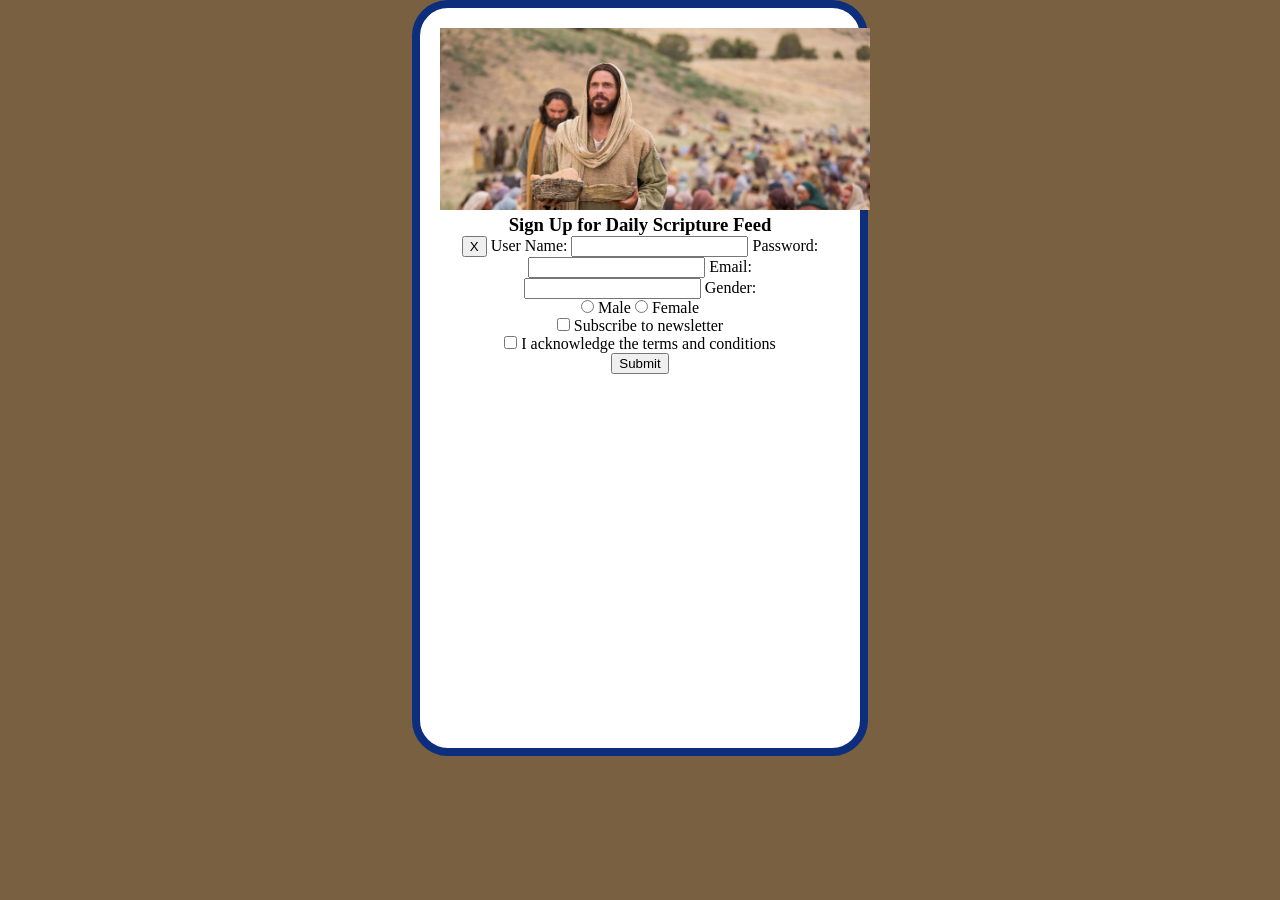
<file: ice/signup/signup.html>
<!DOCTYPE html>
<html lang="en">

<head>
    <meta charset="UTF-8">
    <meta name="viewport" content="width=device-width, initial-scale=1.0">
    <title>Daily Feed Sign Up</title>

    <style>
        * {
            margin: 0;
        }

        body {
            background: rgb(120, 96, 64);
        }
        .card {
            background-color: white;
            border: 8px solid #0d2e7c;
            border-radius: 36px;
            padding: 20px;
            height: 700px;
            width: 400px;
            max-width: 400px;
            margin: auto;
            text-align: center;
            z-index: 2;

        }

        .jesuspic{
            position: relative;

            width: 430px;
            height: auto;
            
        }
        .jesuspic-container{
            position: absolute;
            top: 0;
            right: 0;
            
        }
    </style>




</head>

<body>
    <div id="formContainer"; class="card">
        <img src="images/jesus_feeds_5000(crop).jpeg" class="jesuspic" alt="Jesus Feeds 5000">
        <h3>Sign Up for Daily Scripture Feed</h3>
        <form id="myForm">
            <button type="button" id="closeBtn">X</button>
            <label for="username">User Name:</label>
            <input type="text" id="username" name="username" required>

            <label for="password">Password:</label>
            <input type="password" id="password" name="password" required>

            <label for="email">Email:</label>
            <input type="email" id="email" name="email" required>

            <label>Gender:</label>
            <div>
                <input type="radio" id="male" name="gender" value="male" required>
                <label for="male">Male</label>
                <input type="radio" id="female" name="gender" value="female" required>
                <label for="female">Female</label>
            </div>

            <section>
                <input type="checkbox" id="newsletter" name="newsletter">
                <label for="newsletter">Subscribe to newsletter</label>
            </section>

            <section>
                <input type="checkbox" id="conditions" name="conditions" required>
                <label for="conditions">I acknowledge the terms and conditions</label>
            </section>

            <section>
                <button type="submit">Submit</button>
            </section>
        </form>
    </div>

    <div id="output"></div>

    <script>
        // Here is some Javascript to start looking forward to wdd131
        document.getElementById("closeBtn").addEventListener("click", function () {
            document.getElementById("formContainer").style.display = "none";
         });
        const form = document.getElementById('myForm');
        const output = document.getElementById('output');

        form.addEventListener('submit', function (event) {
            event.preventDefault(); // Stop form from actually submitting

            const formData = new FormData(form);
            const entries = [];

            for (const [key, value] of formData.entries()) {
                if (key == "password") {
                    entries.push(`<strong>${key}</strong>: ${value} (you should probably encrypt the password)`);
                } else {
                    entries.push(`<strong>${key}</strong>: ${value}`);
                }
            }

            output.innerHTML = `
            <br>  
            <h3>Here is the data that would be sent to the server:</h3>
            <ul>
                ${entries.map(item => `<li>${item}</li>`).join('')}
            </ul>
            `;
                });
    </script>

</body>

</html>
</file>
<file: ice/halloween/styles/styles.css>
@font-face {
        font-family: NTLG;
        src: url('../fonts/NTLG.ttf');
    }

body{
font-family: NTLG;

background-color: #ff7100

}
</file>
<file: ice/apostle_spotlight/styles.css>
body{
  
    background-color: #e8eced;
}

.background-container{
    position: absolute;
    width: 950px;
    height: 732px;
    top: 50%;
    left: 50%;
    transform: translate(-50%, -50%);
   margin: 0 auto;
    overflow: hidden;    
 border-radius: 30px;
 border: 7px solid black;
     z-index: 0;
} 

.background-img{
    display:block;
    width: 100%;
    height: 100%;
    object-fit: cover;
    object-position: 60% center;
    
     
}
.leader-img { 
  width: 140px;
  height: 140px;
  border-radius: 50%;
  object-fit: cover;
  flex-shrink: 0;
  border: 10px solid white;
}
.leader-img:hover{
    border-color: rgb(50, 170, 246);
}

.leader-container{
position: absolute;
inset: 0;
display: flex;
justify-content: center;
align-items: center;
gap: 20px;
z-index: 2;
transform: translateY(-228px);
}
.leader2-img { 
  width: 110px;
  height: 110px;
  border-radius: 50%;
  object-fit: cover;
  flex-shrink: 0;
  border: 10px solid white;
  
}
.leader2-img:hover{
    border-color: rgb(50, 170, 246);
}
.leader2-container{
position: absolute;
top: 510px;
left: 0;
width: 100%;

display: grid;
grid-template-columns: repeat(4, 100px);

column-gap: 40px;
row-gap: 15px;

justify-content: center;
align-content: start;
align-items: start;

z-index: 2;
}


h1 {
    position: absolute;
    top: 18px;
    left: 0;
    width: 100%;
    margin: 0%;
    color: white;
    font-family: Arial, Helvetica, sans-serif;
    font-weight: normal;
    font-size: 35px;
    text-align: center;
    z-index: 1;
}

.h1-2 {
    position: absolute;
    top: -54px;
    left: 0;
    width: 100%;
    margin: 0%;
    color: white;
    font-family: Arial, Helvetica, sans-serif;
    font-weight: normal;
    font-size: 35px;
    text-align: center;
    z-index: 1;
}
</file>
<file: ice/favorite_devo/styles/styles.css>
body {
  margin: 0;
  height: 100%;
  font-family: Arial, sans-serif;
  background: linear-gradient(to bottom, #d3d3d3, #001f3f);
  background-repeat: no-repeat; /* Just in case */
  background-attachment: fixed;
}

.container {
  text-align: center;
}

.header {
  padding: 20px 0;
}

.header-image {
  background-image: url('../images/icenter.png'); /* Replace with your image */
  background-repeat: no-repeat;
  background-position: center;
  height: 150px;
  display: flex;
  flex-direction: column;
  justify-content: center;
  color: white;

}

.header-image h1 {
  margin: 0;
  line-height: 0.9;
    font-size: 3.5em;
  font-weight: bold;
  text-shadow: 2px 2px 4px rgba(0, 0, 0, 0.7);
  background: #00000055;
}

.content-box {
  background-color: white;
  margin: 30px auto;
  width: 90%;
  max-width: 900px;
  padding: 40px;
  box-shadow: 5px 5px 0px black;
  min-height: 400px;
}
</file>
<file: ice/positioning/positionstyles.css>
/* CSS - Name: "positionstyles.css" */
/* Activity 1 styles */
.content1 {
  /* This is the parent of the activity 1 boxes. */
  display: grid;
  grid-template-columns: 1fr 1fr;
  justify-items: center;
  gap: 20px;
}

.red1 { 
  width: 100%; 
  height: 100px; 
  background-color: red; 
  grid-column: 1/3;

} 
.green1 {
  width: 200px; 
  height: 200px; 
  background-color: green; 

} 
.yellow1 {
  width: 200px; 
  height: 200px; 
  background-color: gold; 
} 
.blue1 {
  width: 100%; 
  height: 100px; 
  background-color: blue; 
  grid-column: 1/3;
} 
/* Activity 2 styles */ 
.content2 {
  /* This is the parent of the activity 2 boxes. */
  position: relative;
}
.red2 {
  width: 100px; 
  height: 100px; 
  background-color: red; 
  z-index: 1;
} 
.green2 { 
  width: 100px; 
  height: 100px; 
  margin-top: -50px;
  margin-left: 55px;

  background-color: green;
  z-index: 2; 
} 
.yellow2 {
  width: 100px; 
  height: 100px; 
  margin-top: -45px;
  margin-left: 105px;
  z-index: 3;
  background-color: gold; 
} 
.blue2 {
  width: 100px; 
  height: 100px; 
  background-color: blue; 
  margin-top: -45px;
  margin-left: 160px;
  z-index: 4;
} 
/* Activity 3 styles */ 
.content3 {
  /* This is the parent of the activity 3 boxes. */
  display: grid;
  grid-template-columns: 1fr 1fr;
  justify-items: center;
  
}
.red3 {
  width: 100%; 
  height: 100px; 
  background-color: red; 
  grid-column: 1/3;
} 
.green3 {
  width: 450px; 
  height: 200px; 
  background-color: green;
} 
.yellow3 {
  width: 450px; 
  height: 200px; 
  background-color: gold; 
} 
.blue3 {
  width: 100%;
  height: 100px; 
  background-color: blue; 
  grid-column: 1/3;
} 
/* Activity 4 styles */ 
.content4 {
  /* This is the parent of the activity 4 boxes. */
  display: grid;
  grid-template-columns: 1fr 1fr 1fr 1fr 1fr;
  justify-items: center;
  height: 400px;
}
.red4 {
  width: 500px; 
  height: 500px; 
  background-color: red;
  grid-column: 1/2; 
} 
.green4 {
  width: 550px; 
  height: 240px; 
  background-color: green;
  grid-column: 1/3;
} 
.yellow4 {
  width: 550px; 
  height: 240px; 
  background-color: gold; 
} 
.blue4 {
  width: 550px; 
  height: 240px;  
  background-color: blue; 
} 
/* Activity 5 styles */ 
.content5 {
  /* This is the parent of the activity 5 boxes. */
  height: 400px;
}
.red5 { 
  width: 100px; 
  height: 100px; 
  background-color: red; 
} 
.green5 { 
  width: 100px; 
  height: 100px; 
  background-color: green; 

} 
.yellow5 {
  width: 100px; 
  height: 100px; 
  background-color: gold; 

} 
.blue5 {
  width: 100px; 
  height: 100px; 
  background-color: blue; 
} 
/* Activity 6 styles */ 
.content6 {
  /* This is the parent of the activity 6 boxes. */
}
.red6 {
  width: 100px; 
  height: 100px; 
  background-color: red; 
} 
.green6 {
  width: 100px; 
  height: 100px; 
  background-color: green; 
} 
.yellow6 {
  width: 100px; 
  height: 100px; 
  background-color: gold; 
} 
.blue6 {
  width: 100px; 
  height: 100px; 
  background-color: blue; 
} 


/* Do not make any changes below here */
.activity {
  width: 70%; 
  margin: 20px auto; 
  font-family: Arial, sans-serif; 
  border: 1px solid black; 
  padding: 10px; 
  clear:both; 
  overflow: auto;
} 

.hint {
  border: 1px solid grey;
  background: #e0e0e0;
  padding: .5em;
  position: relative;
  margin: 1em 0;
}
.hint h3 {
  margin: 0;
}
.hint:hover {
  background: #d0d0d0;
}
.hint > div {
  display: none;
}

.hint input[type=checkbox] {
  position: absolute;
  width: 100%;
  height: 100%;
  opacity: 0;
  z-index: 1;
  cursor: pointer;
}

.hint input[type=checkbox]:checked ~ div {
  display: block;
}

.hint i {
  position: absolute;
  transform: translate(-6px, 0);
  margin-top: 16px;
  right: 10px;
  top: -3px;
}
.hint i:before, .hint i:after {
  content: "";
  position: absolute;
  background-color: black;
  width: 3px;
  height: 9px;
}
.hint i:before {
  transform: translate(2px, 0) rotate(45deg);
}
.hint i:after {
  transform: translate(-2px, 0) rotate(-45deg);
}

.hint input[type=checkbox]:checked ~ i:before {
  transform: translate(-2px, 0) rotate(45deg);
}
.hint input[type=checkbox]:checked ~ i:after {
  transform: translate(2px, 0) rotate(-45deg);
}
.hint a {
  position: relative;
  z-index: 1;
}
</file>
